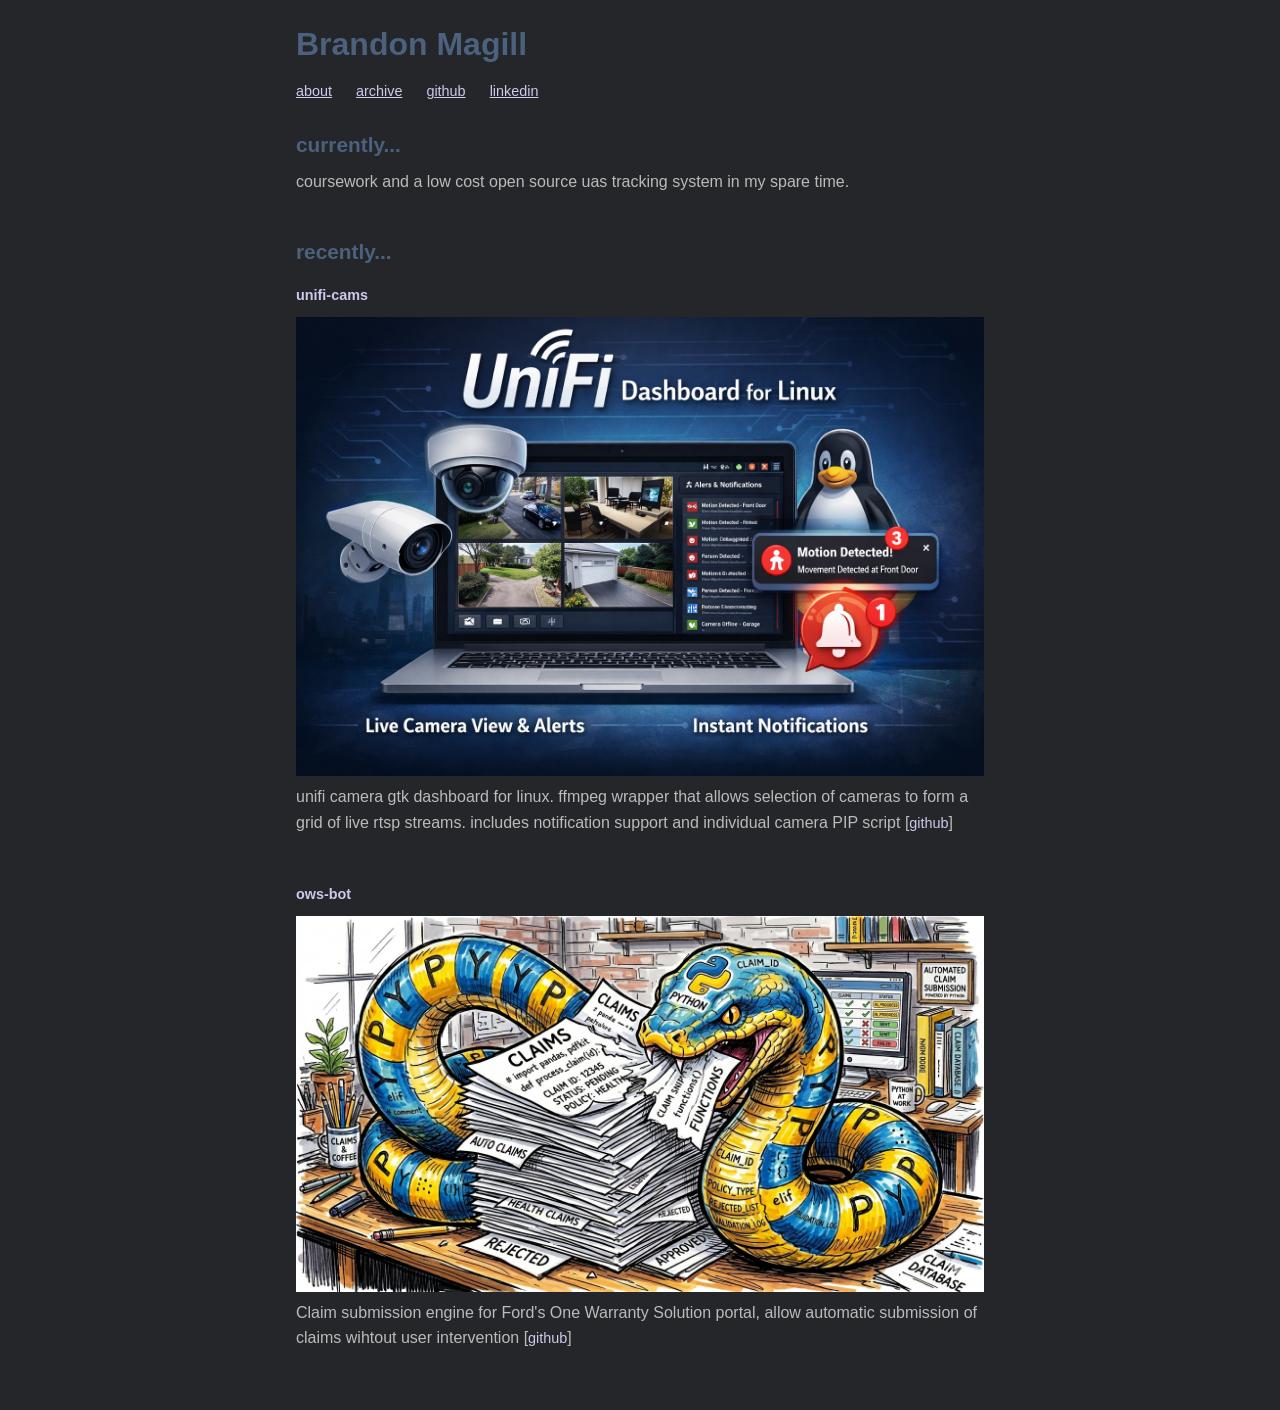
<file: index.html>
<!DOCTYPE html>
<html lang="en">
<head>
  <meta charset="UTF-8">
  <meta name="viewport" content="width=device-width, initial-scale=1.0">
  <title>Brandon Magill</title>
  <link rel="stylesheet" href="style.css">
  <link rel="icon" href="favicon.png">
</head>
<body>
  <div class="container">
    

    <header>
      <h1>Brandon Magill</h1>
    </header>
    
    
    <nav>
      <ul>
        <li><a href="about.html">about</a></li>
        <li><a href="archive.html">archive</a></li>
        <li><a href="https://github.com/bmaglll/" target="_blank" rel="noopener">github</a></li>
        <li><a href="https://www.linkedin.com/in/brandon-m-583026331/" target="_blank" rel="noopener">linkedin</a></li>
      </ul>
    </nav>

    <section class="block">
      <h2>currently...</h2>
        <p>coursework and a low cost open source uas tracking system in my spare time.</p>
    </section>   
    

    <section class="block">
      <h2>recently...</h2>
    <section class="block">


    <main id="recent-posts"></main>
  </div>

  <script>
    fetch('archive.html')
      .then(r => r.text())
      .then(html => {
        const doc = new DOMParser().parseFromString(html, 'text/html');
        const posts = doc.querySelectorAll('.post');
        const container = document.getElementById('recent-posts');
        for (let i = 0; i < 3 && i < posts.length; i++) {
          container.appendChild(posts[i].cloneNode(true));
        }
      });
  </script>
</body>
</html>
</file>
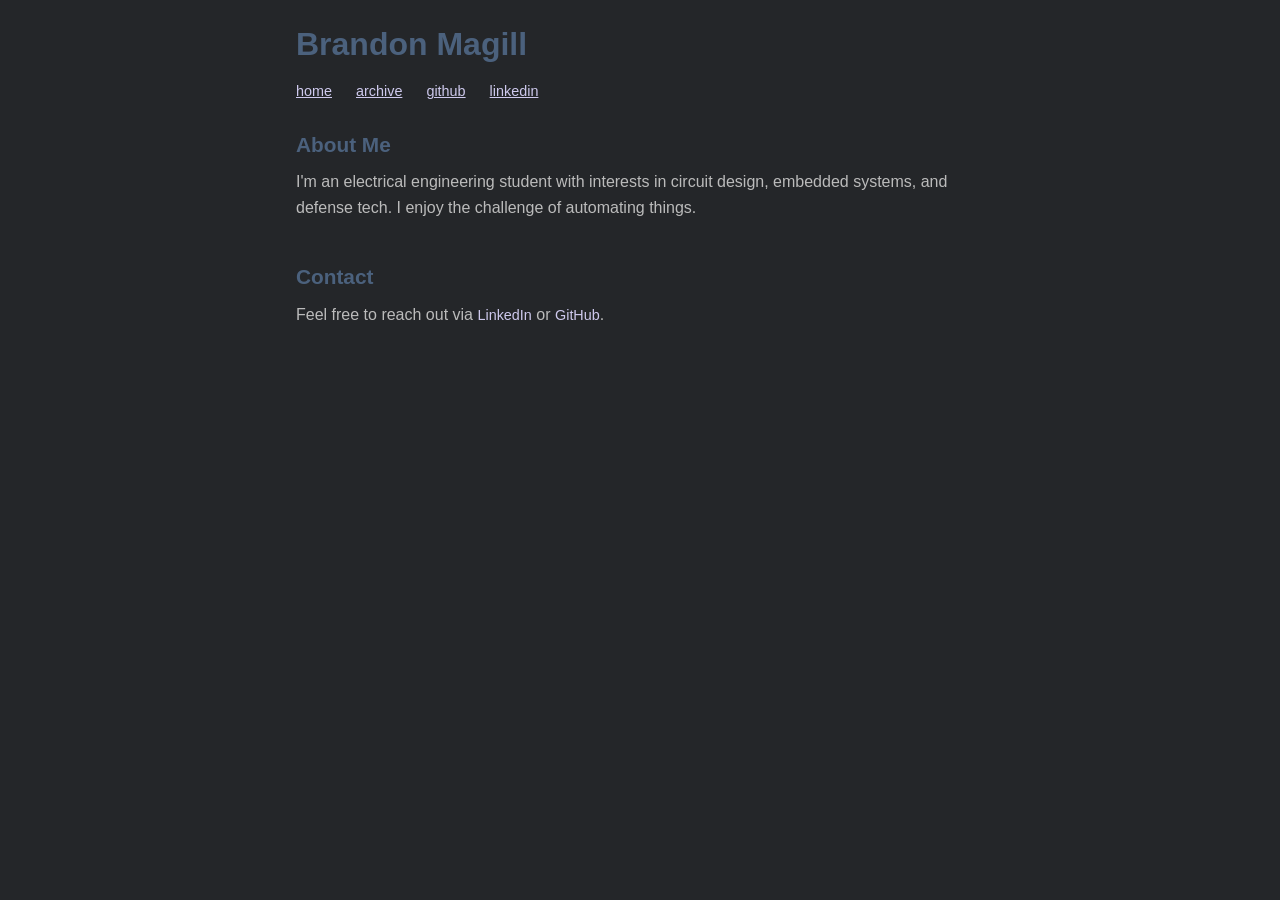
<file: about.html>
<!DOCTYPE html>
<html lang="en">
<head>
  <meta charset="UTF-8">
  <meta name="viewport" content="width=device-width, initial-scale=1.0">
  <title>About — Brandon Magill</title>
  <link rel="stylesheet" href="style.css">
  <link rel="icon" href="favicon.png">
</head>
<body>
  <div class="container">
    <header>
      <h1>Brandon Magill</h1>
    </header>

    <nav>
      <ul>
        <li><a href="index.html">home</a></li>
        <li><a href="archive.html">archive</a></li>
        <li><a href="https://github.com/bmaglll/" target="_blank" rel="noopener">github</a></li>
        <li><a href="https://www.linkedin.com/in/brandon-m-583026331/" target="_blank" rel="noopener">linkedin</a></li>
      </ul>
    </nav>

    <main>
      <section class="block">
        <h2>About Me</h2>
        <p>I'm an electrical engineering student with interests in circuit design, embedded systems, and defense tech. I enjoy the challenge of automating things.</p>
      </section>



      <section class="block">
        <h2>Contact</h2>
        <p>Feel free to reach out via <a href="https://linkedin.com/">LinkedIn</a> or <a href="https://github.com/">GitHub</a>.</p>
      </section>
    </main>
  </div>
</body>
</html>
</file>
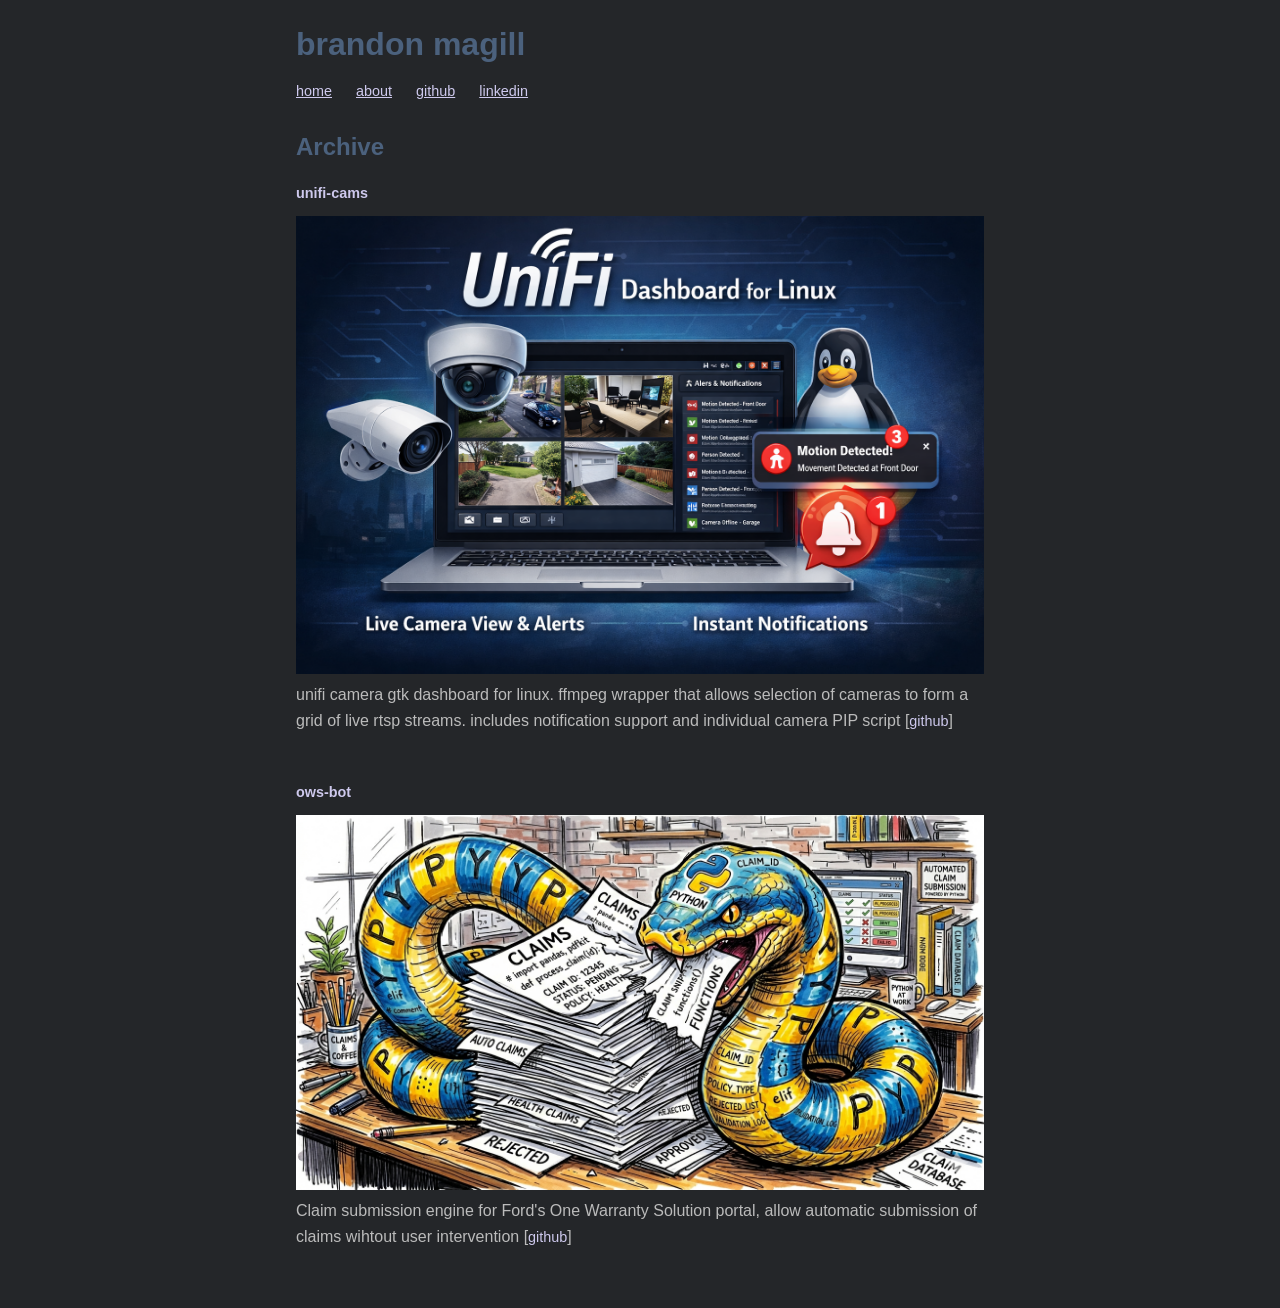
<file: archive.html>
<!DOCTYPE html>
<html lang="en">
<head>
  <meta charset="UTF-8">
  <meta name="viewport" content="width=device-width, initial-scale=1.0">
  <title>Archive — Brandon Magill</title>
  <link rel="stylesheet" href="style.css">
  <link rel="icon" href="favicon.png">
</head>
<body>
  <div class="container">
    <header>
      <h1>brandon magill</h1> 
    </header>

    <nav>
      <ul>
        <li><a href="index.html">home</a></li>
        <li><a href="about.html">about</a></li>
        <li><a href="https://github.com/bmaglll/" target="_blank" rel="noopener">github</a></li>
        <li><a href="https://www.linkedin.com/in/brandon-m-583026331/" target="_blank" rel="noopener">linkedin</a></li>
      </ul>
    </nav>

    <main>
      <!-- Add new posts at the top. The homepage pulls the first 3. -->
<!--
      <section class="block post">
        <h2>Project Three</h2>
        <img src="https://placehold.co/720x360" alt="Project Three" width="720" height="360">
        <p>The newest project. This one shows up first on the homepage.</p>
      </section>
-->
    <header>
      <h2>Archive</h2> 
    </header>



      <section class="block post">
        <h2><a href="https://github.com/bmaglll/unifi-pip-notifications" target="_blank" rel="noopener">unifi-cams</a></h2>
        <img src="article/article2.png" alt="" width="720" height="360">
        <p>unifi camera gtk dashboard for linux. ffmpeg wrapper that allows selection of cameras to form a grid of live rtsp streams. includes notification support and individual camera PIP script [<a href="https://github.com/bmaglll/unifi-pip-notifications"
  target="_blank" rel="noopener">github</a>]</p>
      </section>


      <section class="block post">
        <h2><a href="https://github.com/bmaglll/ows-bot" target="_blank" rel="noopener">ows-bot</a></h2>
	<img src="article/article1.png" alt="" width="720" height="360">
	<p>Claim submission engine for Ford's One Warranty Solution portal, allow automatic submission of claims wihtout user intervention [<a href="https://github.com/bmaglll/ows-bot"
  target="_blank" rel="noopener">github</a>]</p>
      </section>
    


    </main>
  </div>
</body>
</html>
</file>
<file: style.css>
* {
  margin: 0;
  padding: 0;
  box-sizing: border-box;
}

body {
  background: #242629;
  font-family: -apple-system, BlinkMacSystemFont, "Segoe UI", Helvetica, Arial, sans-serif;
  color: #4B617D;
  line-height: 1.6;
}

.container {
  max-width: 720px;
  margin: 0 auto;
  padding: 1.2rem 1rem;
}

header {
  margin-bottom: 0.5rem;
}

header h1 {
  font-size: 2rem;
  font-weight: 700;
}

header p {
  color: #BAC2CC;
  font-size: 0.9rem;
}

nav {
  margin-bottom: 1.5rem;
}

nav ul {
  list-style: none;
  display: flex;
  gap: 1.5rem;
}

a {
  color: #CEC9ED;
  text-decoration: none;
  font-size: 0.9rem;
}

a:hover {
  text-decoration: underline;
}

nav a {
  text-decoration: underline;
}

.block {
  margin-bottom: 2.5rem;
}

.block h2 {
  font-size: 1.3rem;
  margin-bottom: 0.5rem;
}

.block h3 a {
  text-decoration: underline;
}

.block .date {
  font-size: 0.85rem;
  color: #BAC2CC;
  margin-bottom: 0.5rem;
}

.block img {
  max-width: 100%;
  height: auto;
  background: #3a3a3a;
  display: block;
  margin-bottom: 0.5rem;
}

.block p {
  color: #bbb;
}
</file>
